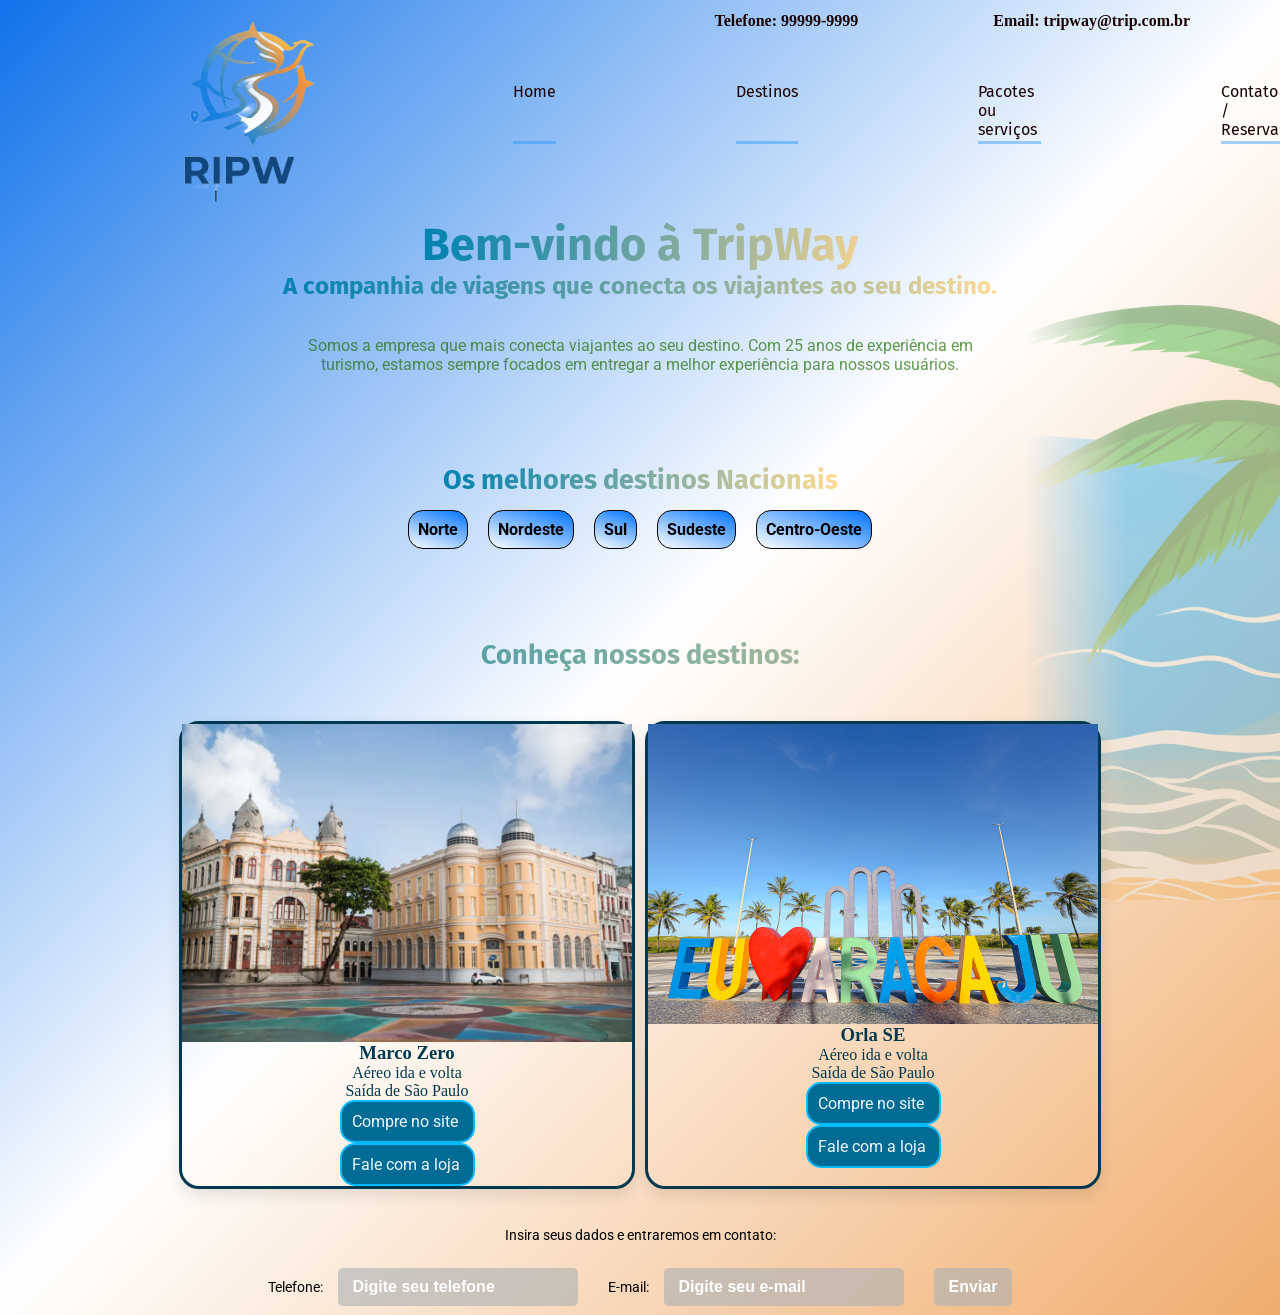
<file: index.html>
<!DOCTYPE html>
<html lang="pt-BR">
<head>
    <meta charset="UTF-8">
    <meta name="viewport" content="width=device-width, initial-scale=1.0">
    <title>TripWay</title>
    <link rel="stylesheet" href="css/styles.css">
</head>

<body>
    <header class="cabecalho-principal">
        <section class="infos-inicio">
            <ul class="telefone-email">
                <li>Telefone: 99999-9999</li>
                <li>Email: tripway@trip.com.br</li>
            </ul>
        </section>

        <div class="navegacao-container">
            <img class="img-cabecalho" src="images/logo.png" alt="Logo da empresa TripWay">
            
            <nav>
                <ul class="paginas">
                    <li class="link-cabecalho"><a href="index.html">Home</a></li>
                    <li class="link-cabecalho"><a href="pages/destinos.html">Destinos</a></li>
                    <li class="link-cabecalho"><a href="pages/pacotes.html">Pacotes ou serviços</a></li>
                    <li class="link-cabecalho"><a href="pages/contato.html">Contato / Reserva</a></li>
                </ul>
            </nav>
        </div>
    </header>

    <main>  
        <section class="texto-principal">
            <h1>Bem-vindo à TripWay</h1>
            <h2>A companhia de viagens que conecta os viajantes ao seu destino.</h2>
            
            <p class="paragrafo-index">
                Somos a empresa que mais conecta viajantes ao seu destino. Com 25 anos de experiência em <br> 
                turismo, estamos sempre focados em entregar a melhor experiência para nossos usuários.
            </p>
        </section>
        
        <section class="destinos-botao-inicial">
            <h3 class="propaganda-destinos">Os melhores destinos Nacionais</h3>
            <ul class="ofter-trip">
                <li class="botao-lugar"><a href="pages/destinos.html">Norte</a></li>
                <li class="botao-lugar"><a href="pages/destinos.html">Nordeste</a></li>
                <li class="botao-lugar"><a href="pages/destinos.html">Sul</a></li>
                <li class="botao-lugar"><a href="pages/destinos.html">Sudeste</a></li>
                <li class="botao-lugar"><a href="pages/destinos.html">Centro-Oeste</a></li>
            </ul>
        </section> 

        <section class="texto-destinos">
            <h2>Conheça nossos destinos:</h2>
            <ul class="container1-img">
                <li class="container2">
                    <img class="img-tela-inicial" src="images/Marcozero.jpg" alt="Foto do Marco Zero">
                    <h3>Marco Zero</h3>
                    <p>Aéreo ida e volta</p>
                    <p>Saída de São Paulo</p>
                    <ul>
                        <li><a href="">Compre no site</a></li>
                        <li><a href="">Fale com a loja</a></li>
                    </ul>
                </li>
                <li class="container2">
                    <img class="img-tela-inicial" src="images/OrlaSE.jpg" alt="Foto da Orla">
                    <h3>Orla SE</h3>
                    <p>Aéreo ida e volta</p>
                    <p>Saída de São Paulo</p>
                    <ul>
                        <li><a href="">Compre no site</a></li>
                        <li><a href="">Fale com a loja</a></li>
                    </ul>
                </li>
            </ul>
        </section>
    </main>

    <footer>
        <p>Insira seus dados e entraremos em contato:</p>
        
        <form action="#" method="POST">
            <label for="telefone">Telefone:</label>
            <input type="tel" name="telefone" id="telefone" placeholder="Digite seu telefone" required>
            <br>
            <label for="email">E-mail:</label>
            <input type="email" name="email" id="email" placeholder="Digite seu e-mail" required>
            <br>
            <button type="submit">Enviar</button>
        </form>
    </footer>

</body>
</html>
</file>
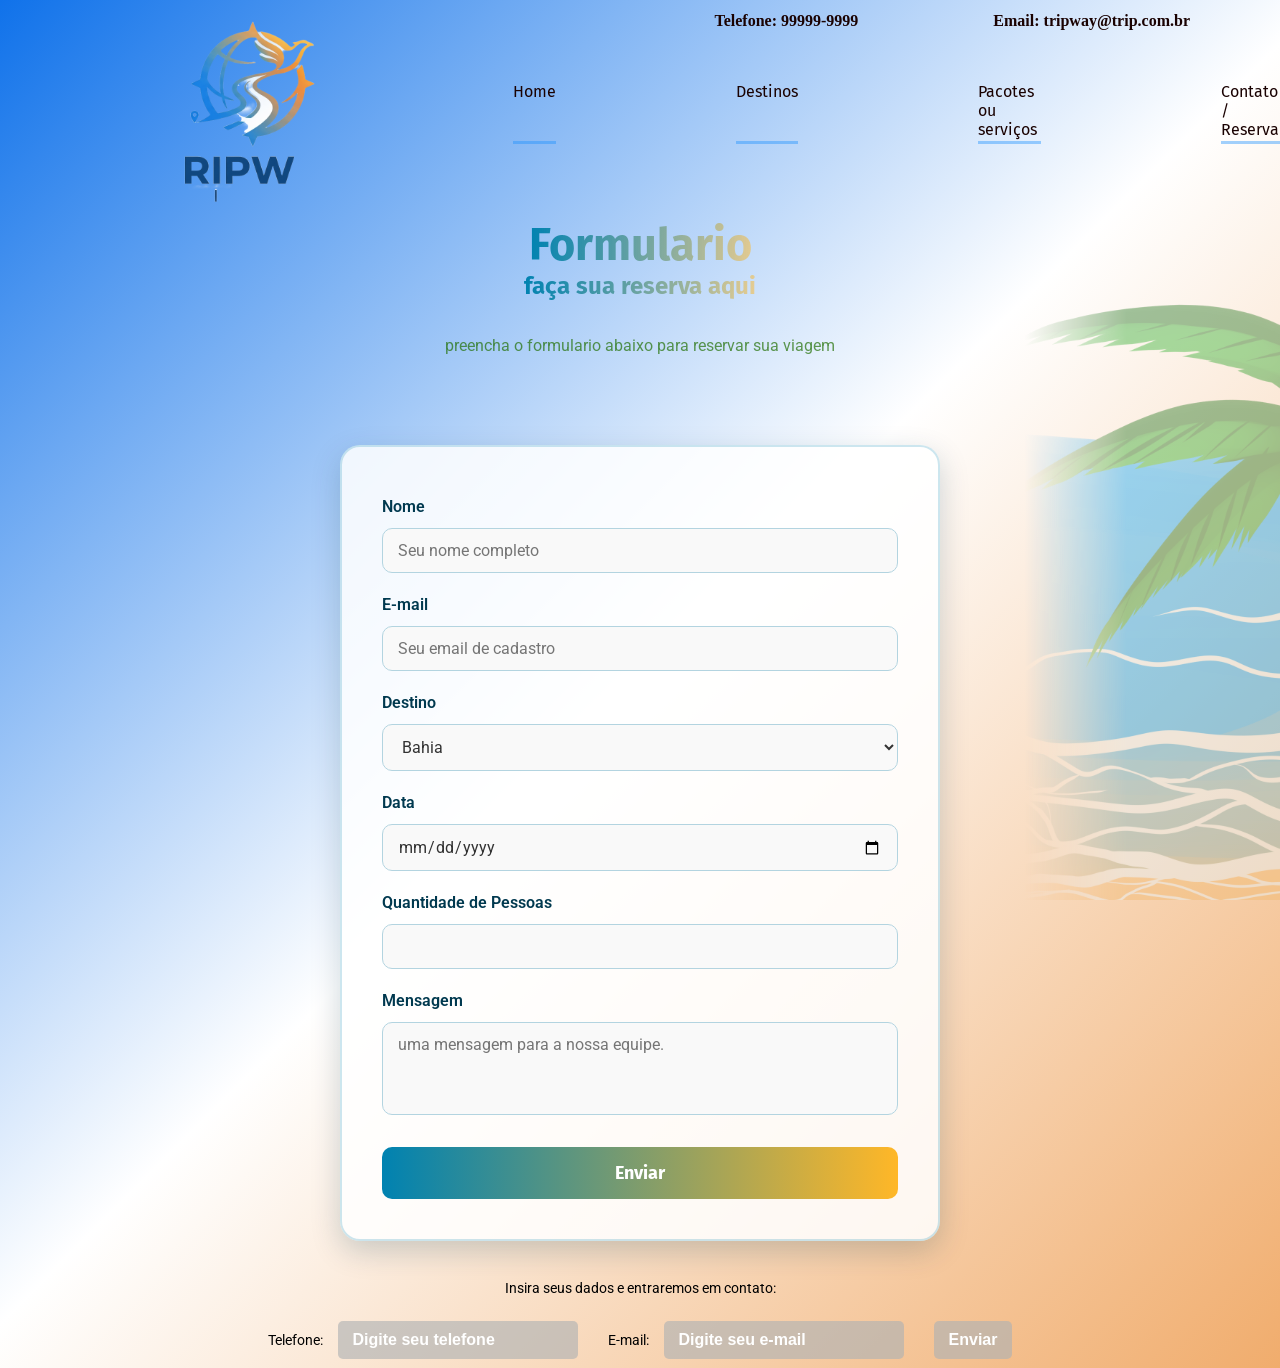
<file: pages/contato.html>
<!DOCTYPE html>
<html lang="pt-BR">
<head>
    <meta charset="UTF-8">
    <meta name="viewport" content="width=device-width, initial-scale=1.0">
    <title>TripWay | Contato</title>
    <link rel="stylesheet" href="../css/styles.css">
    <link rel="stylesheet" href="../css/contato.css">
</head>

<body>

    <header class="cabecalho-principal">
        <section class="infos-inicio">
            <ul class="telefone-email">
                <li>Telefone: 99999-9999</li>
                <li>Email: tripway@trip.com.br</li>
            </ul>
        </section>

        <div class="navegacao-container">
            <img class="img-cabecalho" src="../images/logo.png" alt="Logo da empresa">

            <nav>
                <ul class="paginas">
                    <li class="link-cabecalho"><a href="../index.html">Home</a></li>
                    <li class="link-cabecalho"><a href="destinos.html">Destinos</a></li>
                    <li class="link-cabecalho"><a href="pacotes.html">Pacotes ou serviços</a></li>
                    <li class="link-cabecalho"><a href="contato.html">Contato / Reserva</a></li>
                </ul>
            </nav>
        </div>
    </header>

    <main>
        <section class="texto-principal">
            <h1>Formulario</h1>
            <h2>faça sua reserva aqui</h2>
            <p class="paragrafo-index">preencha o formulario abaixo para reservar sua viagem</p>
        </section>

        <section>
            <form>
                <label for="name">Nome</label>
                <input type="text" id="name" placeholder="Seu nome completo" required>

                <label for="email">E-mail</label>
                <input type="email" id="email" placeholder="Seu email de cadastro" required>

                <label for="destiny">Destino</label>
                <select id="destiny" required>
                    <option value="BH">Bahia</option>
                    <option value="PE">Pernambuco</option>
                    <option value="PR">Sergipe</option>
                </select>

                <label for="date">Data</label>
                <input type="date" id="date" placeholder="data da viagem" required>

                <label for="people">Quantidade de Pessoas</label>
                <input type="number" id="people" required>

                <label for="messenger">Mensagem</label>
                <input type="text" id="messenger" placeholder="uma mensagem para a nossa equipe." required>

                <button type="submit">Enviar</button>
            </form>
        </section>
    </main>

    <footer>
        <p>Insira seus dados e entraremos em contato:</p>
        
        <form action="#" method="POST">
            <label for="telefone">Telefone:</label>
            <input type="tel" name="telefone" id="telefone" placeholder="Digite seu telefone" required>
            <br>
            <label for="email">E-mail:</label>
            <input type="email" name="email" id="email" placeholder="Digite seu e-mail" required>
            <br>
            <button type="submit">Enviar</button>
        </form>
    </footer>


</body>
</html>
</file>
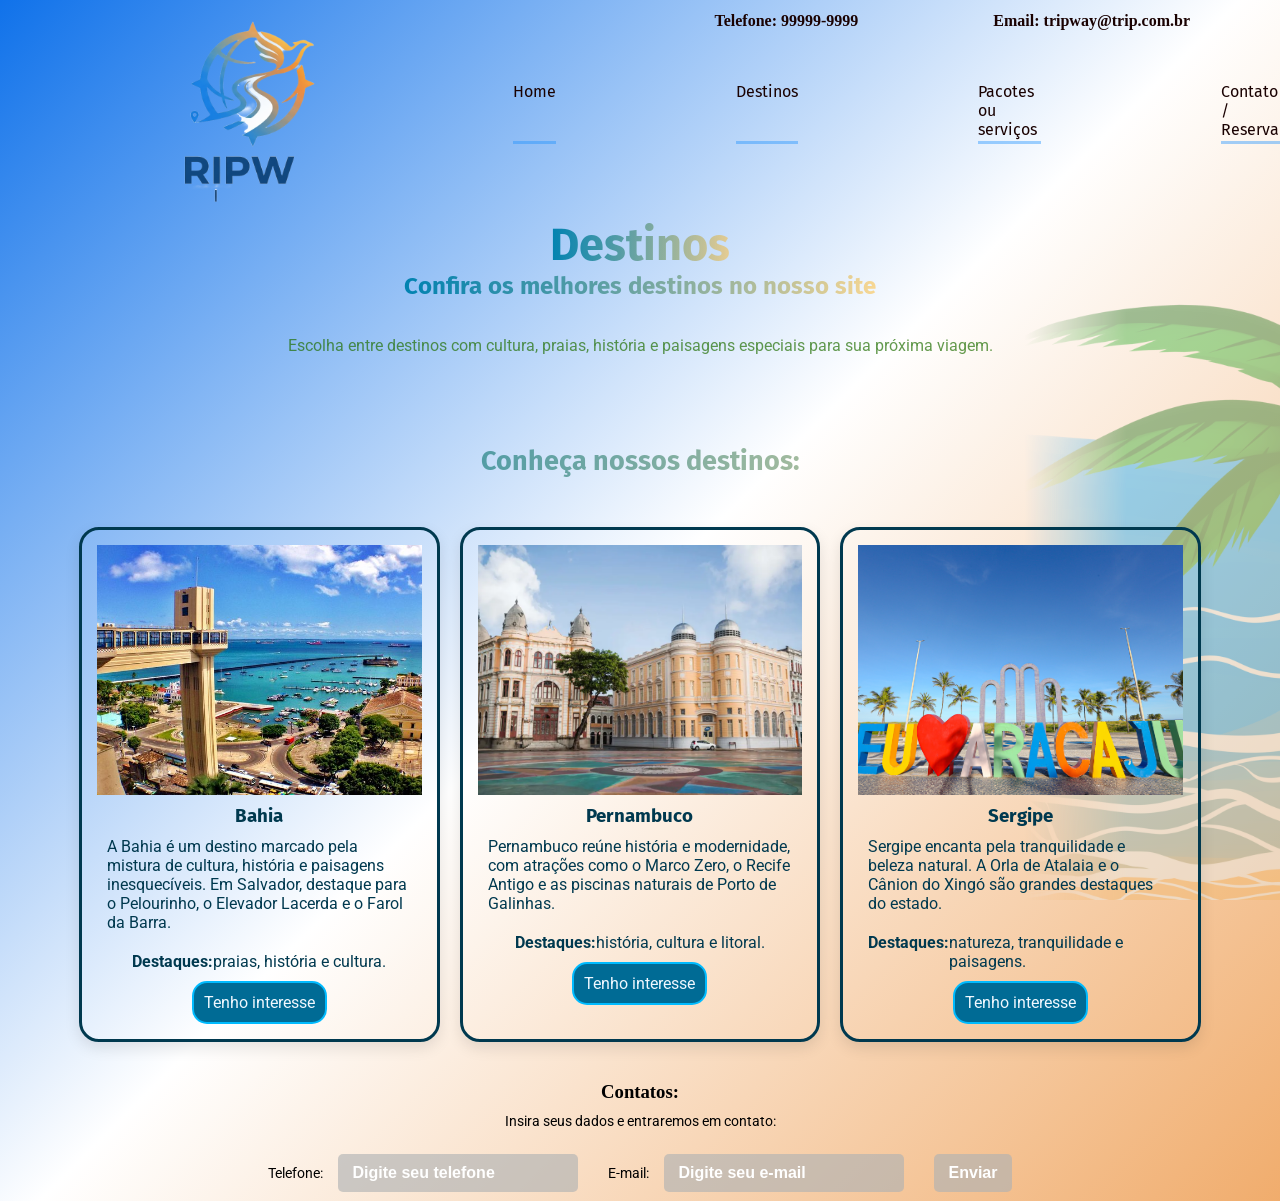
<file: pages/destinos.html>
<!DOCTYPE html>
<html lang="pt-BR">

<head>
    <meta charset="UTF-8">
    <meta name="viewport" content="width=device-width, initial-scale=1.0">
    <title>Tripway | Destinos</title>
    <link rel="stylesheet" href="../css/styles.css">
    <link rel="stylesheet" href="../css/destinos.css">
</head>

<body>
    <header class="cabecalho-principal">
        <section class="infos-inicio">
            <ul class="telefone-email">
                <li>Telefone: 99999-9999</li>
                <li>Email: tripway@trip.com.br</li>
            </ul>
        </section>

        <div class="navegacao-container">
            <img class="img-cabecalho" src="../images/logo.png" alt="Logo da empresa TripWay">
            
            <nav>
                <ul class="paginas">
                    <li class="link-cabecalho"><a href="../index.html">Home</a></li>
                    <li class="link-cabecalho"><a href="destinos.html">Destinos</a></li>
                    <li class="link-cabecalho"><a href="pacotes.html">Pacotes ou serviços</a></li>
                    <li class="link-cabecalho"><a href="contato.html">Contato / Reserva</a></li>
                </ul>
            </nav>
        </div>
    </header>
    <main>
        <section class="apresentacao-destinos">
            <header class="texto-principal">
                <h1>Destinos</h1>
                <h2>Confira os melhores destinos no nosso site</h2>
                <p class="paragrafo-index">Escolha entre destinos com cultura, praias, história e paisagens especiais para sua próxima viagem.</p>
            </header>
        </section>

        <section class="texto-destinos destinos-pagina">
            <h2>Conheça nossos destinos:</h2>
            <ul class="container1-img">
                <li id="bahia" class="container2 destino-card">
                    <img class="img-tela-inicial" src="../images/Salvador.jpg" alt="Imagem do Elevador Lacerda na cidade de Salvador, Bahia">
                    <h3>Bahia</h3>
                    <p>
                        A Bahia é um destino marcado pela mistura de cultura, história e paisagens inesquecíveis.
                        Em Salvador, destaque para o Pelourinho, o Elevador Lacerda e o Farol da Barra.
                    </p>
                    <p><strong>Destaques:</strong> praias, história e cultura.</p>
                    <ul>
                        <li><a href="contato.html">Tenho interesse</a></li>
                    </ul>
                </li>

                <li id="pernambuco" class="container2 destino-card">
                    <img class="img-tela-inicial" src="../images/Marcozero.jpg" alt="Imagem do Marco Zero na cidade de Recife, Pernambuco">
                    <h3>Pernambuco</h3>
                    <p>
                        Pernambuco reúne história e modernidade, com atrações como o Marco Zero,
                        o Recife Antigo e as piscinas naturais de Porto de Galinhas.
                    </p>
                    <p><strong>Destaques:</strong> história, cultura e litoral.</p>
                    <ul>
                        <li><a href="contato.html">Tenho interesse</a></li>
                    </ul>
                </li>

                <li id="sergipe" class="container2 destino-card">
                    <img class="img-tela-inicial" src="../images/OrlaSE.jpg" alt="Imagem da Orla de Atalaia na cidade de Aracaju, Sergipe">
                    <h3>Sergipe</h3>
                    <p>
                        Sergipe encanta pela tranquilidade e beleza natural.
                        A Orla de Atalaia e o Cânion do Xingó são grandes destaques do estado.
                    </p>
                    <p><strong>Destaques:</strong> natureza, tranquilidade e paisagens.</p>
                    <ul>
                        <li><a href="contato.html">Tenho interesse</a></li>
                    </ul>
                </li>
            </ul>
        </section>
    </main>
    <footer>
        <h3>Contatos:</h3>
        <p>Insira seus dados e entraremos em contato:</p>

        <form action="#" method="POST">
            <label for="telefone">Telefone:</label>
            <input type="tel" name="telefone" id="telefone" placeholder="Digite seu telefone" required>
            <br>
            <label for="email">E-mail:</label>
            <input type="email" name="email" id="email" placeholder="Digite seu e-mail" required>
            <br>
            <button type="submit">Enviar</button>
        </form>
    </footer>
</body>

</html>
</file>
<file: css/styles.css>
@import url('https://fonts.googleapis.com/css2?family=Roboto:wght@400;500;600;700&display=swap');
@import url('https://fonts.googleapis.com/css2?family=Fira+Sans:wght@400;500;600&display=swap');

* {
    margin: 0;
    padding: 0;
    box-sizing: border-box;
    border: 0;
}
:root{
    --cor-primaria-background:linear-gradient(135deg, rgb(86, 213, 245), rgba(255, 255, 255, 0.692),rgba(255, 183, 75, 0.447));
    --fonte-principal:'Roboto', sans-serif;
    --fonte-titulo: 'Fira Sans', sans-serif;
    --cor-texto:rgb(26, 2, 2);
    --cor-titulo:#00000079;
    --cor-secundaria-background:linear-gradient(135deg, rgb(16, 114, 234), rgba(255, 255, 255, 0.608),rgba(231, 119, 14, 0.608)) ;
}
ol, ul {
    list-style: none;
}

a {
    text-decoration: none;
    color: inherit;
}

img {
    max-width: 100%;
    display: block;
}

body {
  background: var(--cor-secundaria-background); 
  position: relative;
  min-height: 100vh;
  margin: 0; 
}

body::before {
  content: "";
  position: fixed; 
  top: 0;
  right: 0; 
  width: 20%; 
  height: 100%; 
  z-index: -1; 
  background-image: url('../images/background.png');
  background-size: cover; 
  background-position: right center;
  opacity: 0.4; 
  -webkit-mask-image: linear-gradient(to right, transparent 0%, black 40%);
  mask-image: linear-gradient(to right, transparent 0%, black 40%);
}
main{
    display: flex;
    flex-direction: column;
    gap: 10vh;
    padding: 3%;
}


.cabecalho-principal{
    display: block; 
}

.navegacao-container {
    display: flex;
    align-items: center;
    justify-content: center;
    height: 15vh;
    gap: 2vh;
}

.paginas{
    display: flex;
    flex-direction: row;
    gap: 20vh;
}

.img-cabecalho{
    height:200%;
    width: 40%;
}

.link-cabecalho{
    position: relative;
    display: inline-block;
    color:var(--cor-texto); 
    z-index: 1; 
    transition: color 0.4s ease; 
    font-size:16px;
    padding-bottom: 2px;
    flex-wrap: nowrap;
    font-family: var(--fonte-titulo);
    border-bottom: 3px solid #188fff66;
}
.link-cabecalho::before{
    content: '';
    position: absolute;
    top: 0;
    left: 0;
    width: 0%; 
    height: 20%; 
    background-color: #ff840074; 
    z-index: -1; 
    transition: width 0.5s ease; 
}

.link-cabecalho:hover{
   color: #236e6d
}

.link-cabecalho:hover::before{
    width: 100%;
}

.telefone-email{
    display: flex;
    flex-direction: row;
    color: var(--cor-texto);
    background-color: var(--cor-secundaria-background);
    justify-content: end;
    gap: 15vh;
    padding:0  10vh;
    height: 5vh;
    padding-top: 1.3vh;
    font-weight: bold;
}

.texto-principal h1{
    font-size: 5vh;
    display: flex;
    color: var(--cor-titulo);
    font-family: var(--fonte-titulo);
    background: linear-gradient(90deg, #0082b1, #ffb7277f);
    -webkit-background-clip: text;
    -webkit-text-fill-color: transparent;
    background-clip: text;
}

.texto-principal h2{
    display: flex;
    color: var(--cor-titulo);
    font-family: var(--fonte-titulo);
    background: linear-gradient(90deg, #0082b1, #ffb7277f);
    -webkit-background-clip: text;
    -webkit-text-fill-color: transparent;
    background-clip: text;
}

.texto-principal{
    display: flex;
    flex-direction: column;
    align-items: center;
}
.paragrafo-index{
    display: flex;
    justify-content: center;
    margin-top: 4vh;
    color: #206f01b2;
    font-size: 1.8vh;
    font-family: var(--fonte-principal);
    text-align: center;
}

.destinos-botao-inicial{
    display: flex;
    align-items: center;
    justify-content: center;
    gap: 1.5vh;
    flex-direction: column;
}

.destinos-botao-inicial h3{
    font-size: 3vh;
    display: flex;
    color: var(--cor-titulo);
    font-family: var(--fonte-titulo);
    background: linear-gradient(90deg, #0082b1, #ffb7277f);
    -webkit-background-clip: text;
    -webkit-text-fill-color: transparent;
    background-clip: text;
    justify-content: center;
}
.ofter-trip{
    display: flex;
    gap:20px;
}

.botao-lugar{
    border: 1.9px solid #000000;
    padding: 1vh;
    border-radius: 15px;
    background: linear-gradient(200deg, rgb(0, 115, 255),rgb(255, 255, 255));
    font-family: var(--fonte-principal);
    color: rgb(0, 0, 0);
    font-weight: bold;
    transition: transform 0.4s ease;
}
.botao-lugar:hover{
    color: #006b95;
    transform: scale(1.2);
}

.img-tela-inicial {
    width: 100%;
    max-width: 450px;
    height: auto;
    object-fit: cover;
}
.texto-destinos h2{
    font-size: 3vh;
    display: flex;
    color: var(--cor-titulo);
    font-family: var(--fonte-titulo);
    background: linear-gradient(90deg, #0082b1, #ffb7277f);
    -webkit-background-clip: text;
    -webkit-text-fill-color: transparent;
    background-clip: text;
    justify-content: center;
}
.container1-img{
    display: flex;
    justify-content: center;
    margin-top: 50px;
    flex-direction: row;
    gap: 10px;
}

.container1-img a{
    border: 2px solid #00bbff;
    background-color: #006b95;
    color: aliceblue;
    padding: 10px;
    display: flex;
    font-family: var(--fonte-principal);
    width: 15vh;
    border-radius: 15px;
}
.container1-img ul{
    display: flex;
    flex-direction: column;
    justify-content: center;
    align-items: center;
}

.container2{
    color: #00394f;
    display: flex;
    flex-direction: column;
    border: 3px solid #00394f;
    border-radius: 20px;
    box-shadow: 0px 6px 15px rgba(0, 0, 0, 0.1); 
    transition: transform 0.3s ease, box-shadow 0.3s ease; 
}
.container2:hover {
    transform: translateY(-19px); 
    box-shadow: 0px 15px 25px rgb(0, 213, 255); 
}
.container1-img h3, .container1-img p{ 
    justify-content: center;
    display: flex;
    text-align: start;
}
.container2 li{
    gap: 50px;
}

footer {
    display: flex;
    flex-direction: column; 
    justify-content: center;
    align-items: center;
    margin-bottom: 1vh;
    gap: 10px; 
}

footer form {
    display: flex;
    flex-direction: row; 
    align-items: center;
    flex-wrap: nowrap; 
    gap: 15px; 
    margin-top: 15px; 
}

footer p, footer label {
    font-family: var(--fonte-principal);
    font-size: 1.5vh; 
    white-space: nowrap; 
}

footer input, footer button {
    padding: 10px 15px; 
    font-size: 16px; 
    font-weight: bold; 
    background-color: #aeb1b4a1; 
    color: #fff; 
    border: none; 
    border-radius: 5px; 
    cursor: pointer; 
}
footer input{
    cursor: text;
}

footer ::placeholder {
    color: rgb(255, 255, 255);
}

@media (max-width: 768px) {
    .telefone-email {
        justify-content: center;
        gap: 5vw;
        padding: 1vh 5vw;
        height: auto;
        flex-wrap: wrap;
    }

    .navegacao-container {
        flex-direction: column;
        height: auto;
        padding: 2vh 0;
        gap: 3vh;
    }

    .paginas {
        gap: 5vw;
        flex-wrap: wrap;
        justify-content: center;
    }
    .link-cabecalho {
        font-size: 16px; 
        flex-wrap:  nowrap; 
        padding-bottom: 2px; 
    }

    .img-cabecalho {
        width: 60%;
        height: auto;
    }

    .ofter-trip {
        flex-wrap: wrap;
        justify-content: center;
    }

    .container1-img {
        flex-direction: column;
        align-items: center;
    }

    .container2 {
        width: 100%;
        max-width: 350px; 
    }

    footer form {
        flex-direction: column;
        width: 100%;
    }
    
    footer input, footer button {
        width: 100%;
    }
}
</file>
<file: css/contato.css>
main form {
    background: rgba(255, 255, 255, 0.85); 
    max-width: 600px;
    margin: 0 auto; 
    padding: 40px;
    border-radius: 20px;
    box-shadow: 0px 10px 30px rgba(0, 57, 79, 0.2);
    display: flex;
    flex-direction: column;
    gap: 12px;
    border: 2px solid rgba(0, 130, 177, 0.2);
}

main form label {
    font-family: var(--fonte-principal, sans-serif);
    font-size: 16px;
    color: #00394f; 
    font-weight: 600;
    margin-top: 10px;
}

main form input, 
main form select,
main form textarea {
    width: 100%;
    padding: 12px 15px;
    font-family: var(--fonte-principal, sans-serif);
    font-size: 16px;
    color: #333;
    background-color: #f9f9f9;
    border: 1px solid #b3d4e0;
    border-radius: 10px;
    outline: none;
    transition: all 0.3s ease;
}

main form input#messenger {
    padding-bottom: 60px; 
}

main form button[type="submit"] {
    margin-top: 20px;
    padding: 15px;
    font-size: 18px;
    font-family: var(--fonte-titulo, sans-serif);
    font-weight: bold;
    color: white;
    background: linear-gradient(90deg, #0082b1, #ffb727);
    border: none;
    border-radius: 10px;
    cursor: pointer;
    transition: transform 0.3s ease, box-shadow 0.3s ease;
}


main form button[type="submit"]:hover {
    transform: translateY(-3px);
    box-shadow: 0px 8px 20px rgba(0, 130, 177, 0.4);
}



@media (max-width: 768px) {
    main form {
        padding: 25px 20px;
        width: 100%;
    }

    main form input, 
    main form select {
        font-size: 15px;
        padding: 10px;
    }

    main form button[type="submit"] {
        font-size: 16px;
        padding: 12px;
    }
}
</file>
<file: css/destinos.css>
.apresentacao-destinos {
    text-align: center;
}

.destinos-pagina .container1-img {
    flex-wrap: wrap;
    gap: 20px;
}

.destino-card {
    width: 30%;
    padding: 15px;
    text-align: center;
    font-family: var(--fonte-principal);
}

.destino-card p {
    padding: 10px;
}

.destino-card h3 {
    margin-top: 10px;
    font-family: var(--fonte-titulo);
}

.destino-card .img-tela-inicial {
    width: 100%;
    height: 250px;
}

@media (max-width: 768px) {
    .destinos-pagina .container1-img {
        flex-direction: column;
        align-items: center;
    }

    .destino-card {
        width: 90%;
    }
}
</file>
